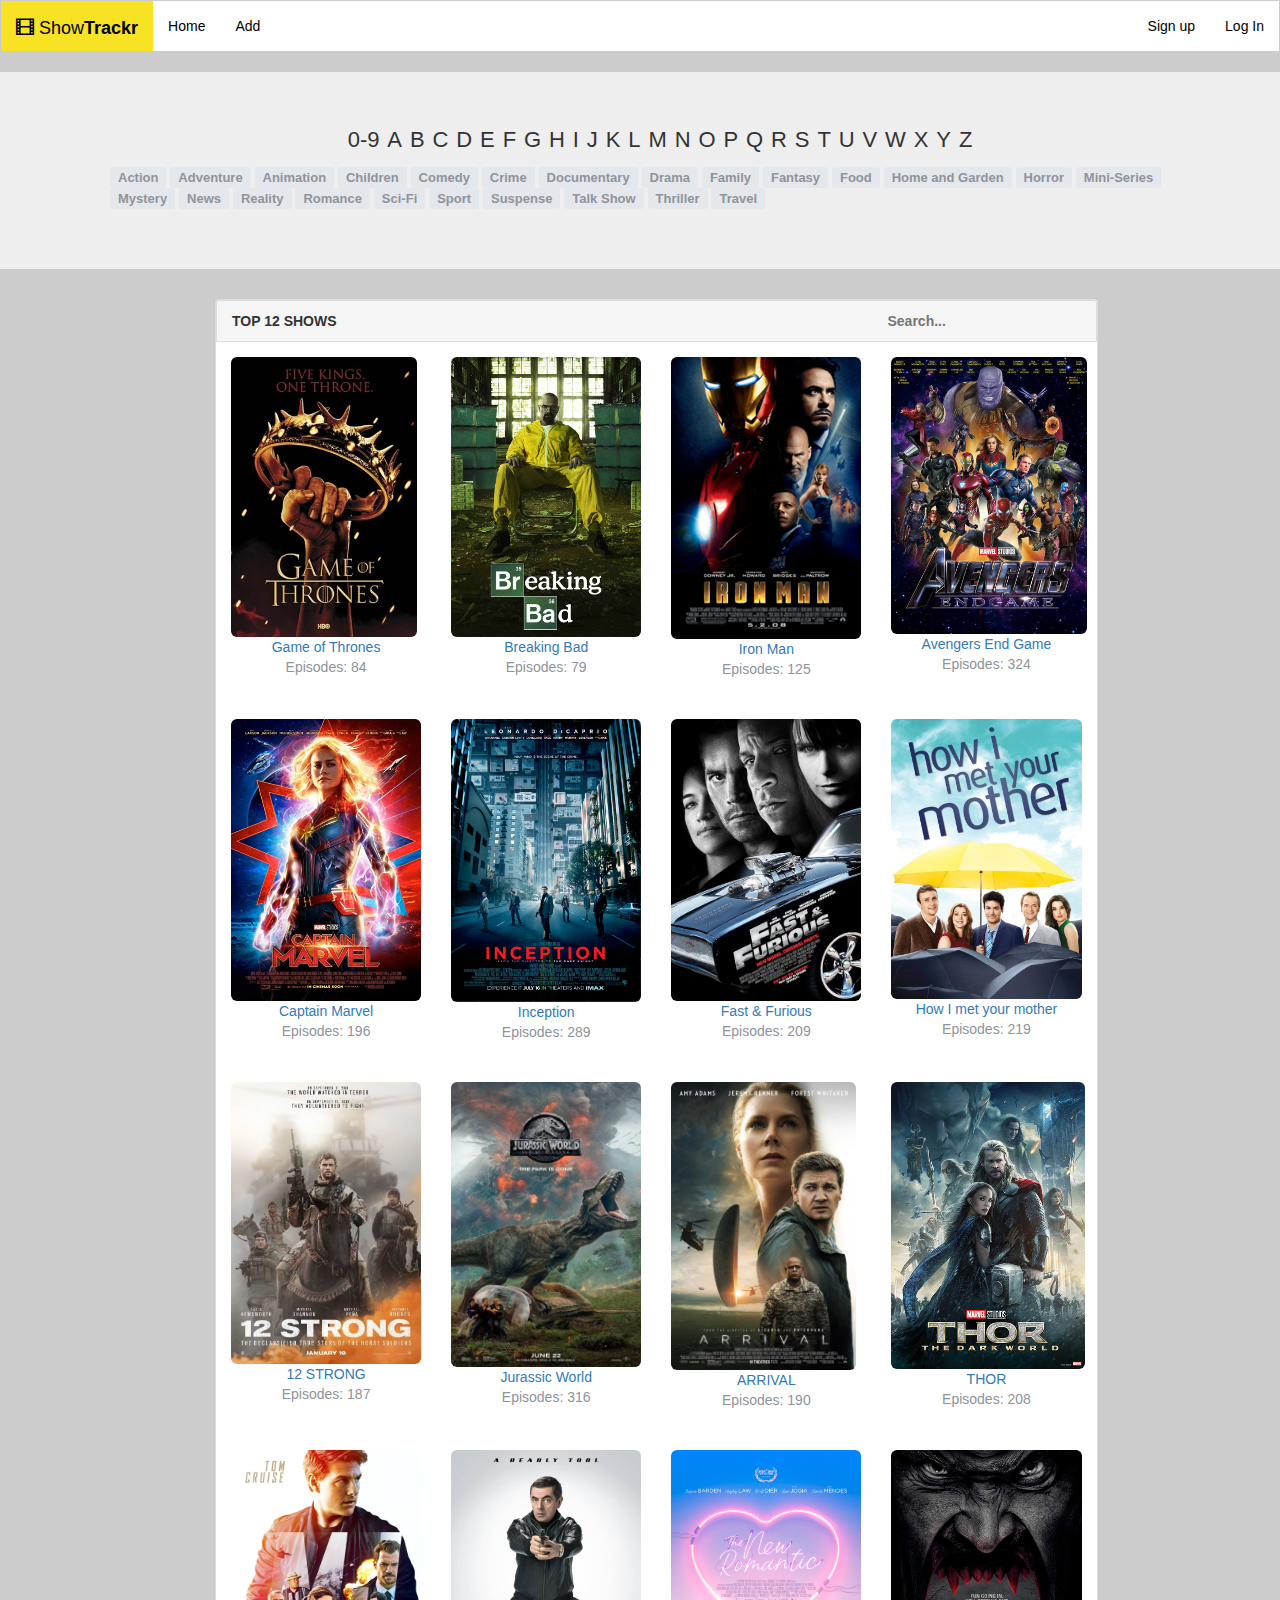
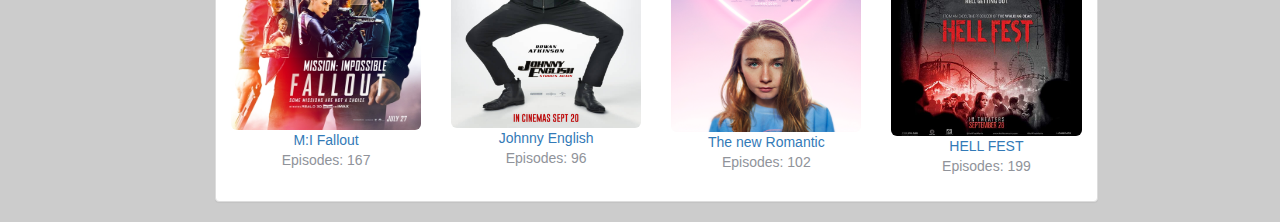
<file: index.html>
<!--======================================START_PROGRAMMING===========================================-->
<!DOCTYPE html>
<html>
<head>
<!--========================================NAVBAR_HEAD_LINE==========================================-->
  <title>Home - ShowTractr </title>

  <link rel="icon" href="/favicon.png" type="image/png">
  <link rel="stylesheet" text="text/css" href="/css/main.css">


  <link rel="stylesheet" href="https://maxcdn.bootstrapcdn.com/bootstrap/3.4.0/css/bootstrap.min.css">
  <link rel="stylesheet" href="https://cdnjs.cloudflare.com/ajax/libs/font-awesome/4.7.0/css/font-awesome.min.css">
  <script src="https://ajax.googleapis.com/ajax/libs/jquery/3.3.1/jquery.min.js"></script>
  <script src="https://maxcdn.bootstrapcdn.com/bootstrap/3.4.0/js/bootstrap.min.js"></script>
  <script src="https://cdnjs.cloudflare.com/ajax/libs/popper.js/1.14.7/umd/popper.min.js"></script>
  <script src="https://maxcdn.bootstrapcdn.com/bootstrap/4.3.1/js/bootstrap.min.js"></script>

<!--===================================================================================================-->
<style type="text/css">
  .filterDiv{
    display: none;
  }
  .show{
    display: block;
  }
</style>
</head>

<body style="background:#ccc;">

  <nav class="navbar navbar-defaulf">
   <div class="container-fluid"style="background-color:white;">
     <div class="navbar-header">
       <a class="navbar-brand" style="background-color:#F7E224; color:black;" href="/"> 
       <span class="glyphicon glyphicon-film"> </span>
        Show<strong>Trackr</strong></a>
     </div>

     <ul class=" nav navbar-nav">
      <li class="active"><a style="color:black;" href="/"> Home </a></li>
      <li class="active"><a style="color:black;" href="/add.html"> Add </a></li>
     </ul>

     <ul class="nav navbar-nav navbar-right">
      <li style="float:right"><a style="color:black;" href="/login.html"> Log In </a></li>
      <li style="float:right"><a style="color:black;" href="/signup.html"> Sign up </a></li>
     </ul>
   </div>
  </nav>

  <div class="jumbotron">
     <div class="container">
       <ul class="alphabet" style="text-align:center;">

         <li ng-repeat="char in alphabet" class="ng-scope" onclick="filterSelection('0-9')"><a class="alph">0-9</a></li>
         <li ng-repeat="char in alphabet" class="ng-scope" onclick="filterSelection('A')"><a class="alph">A</a></li>
         <li ng-repeat="char in alphabet" class="ng-scope" onclick="filterSelection('B')"><a class="alph">B</a></li>
         <li ng-repeat="char in alphabet" class="ng-scope" onclick="filterSelection('C')"><a class="alph">C</a></li>
         <li ng-repeat="char in alphabet" class="ng-scope" onclick="filterSelection('D')"><a class="alph">D</a></li>
         <li ng-repeat="char in alphabet" class="ng-scope" onclick="filterSelection('E')"><a class="alph">E</a></li>
         <li ng-repeat="char in alphabet" class="ng-scope" onclick="filterSelection('F')"><a class="alph">F</a></li>
         <li ng-repeat="char in alphabet" class="ng-scope" onclick="filterSelection('G')"><a class="alph">G</a></li>
         <li ng-repeat="char in alphabet" class="ng-scope" onclick="filterSelection('H')"><a class="alph">H</a></li>
         <li ng-repeat="char in alphabet" class="ng-scope" onclick="filterSelection('I')"><a class="alph">I</a></li>
         <li ng-repeat="char in alphabet" class="ng-scope" onclick="filterSelection('J')"><a class="alph">J</a></li>
         <li ng-repeat="char in alphabet" class="ng-scope" onclick="filterSelection('K')"><a class="alph">K</a></li>
         <li ng-repeat="char in alphabet" class="ng-scope" onclick="filterSelection('L')"><a class="alph">L</a></li>
         <li ng-repeat="char in alphabet" class="ng-scope" onclick="filterSelection('M')"><a class="alph">M</a></li>
         <li ng-repeat="char in alphabet" class="ng-scope" onclick="filterSelection('N')"><a class="alph">N</a></li>
         <li ng-repeat="char in alphabet" class="ng-scope" onclick="filterSelection('O')"><a class="alph">O</a></li>
         <li ng-repeat="char in alphabet" class="ng-scope" onclick="filterSelection('P')"><a class="alph">P</a></li>
         <li ng-repeat="char in alphabet" class="ng-scope" onclick="filterSelection('Q')"><a class="alph">Q</a></li>
         <li ng-repeat="char in alphabet" class="ng-scope" onclick="filterSelection('R')"><a class="alph">R</a></li>
         <li ng-repeat="char in alphabet" class="ng-scope" onclick="filterSelection('S')"><a class="alph">S</a></li>
         <li ng-repeat="char in alphabet" class="ng-scope" onclick="filterSelection('T')"><a class="alph">T</a></li>
         <li ng-repeat="char in alphabet" class="ng-scope" onclick="filterSelection('U')"><a class="alph">U</a></li>
         <li ng-repeat="char in alphabet" class="ng-scope" onclick="filterSelection('V')"><a class="alph">V</a></li>
         <li ng-repeat="char in alphabet" class="ng-scope" onclick="filterSelection('W')"><a class="alph">W</a></li>
         <li ng-repeat="char in alphabet" class="ng-scope" onclick="filterSelection('X')"><a class="alph">X</a></li>
         <li ng-repeat="char in alphabet" class="ng-scope" onclick="filterSelection('Y')"><a class="alph">Y</a></li>
         <li ng-repeat="char in alphabet" class="ng-scope" onclick="filterSelection('Z')"><a class="alph">Z</a></li>
       </ul>

       <ul class="genres">
         <li ng-repeat="genre in genres" class="ng-scope"><span ng-click="filterByGenre(genre)" class="ng-binding">Action</span></li>
         <li><span onclick="filterSelection('adventure')">Adventure</span></li>
         <li><span onclick="filterSelection('animation')">Animation</span></li>
         <li><span onclick="filterSelection('children')">Children</span></li>
         <li><span onclick="filterSelection('comedy')">Comedy</span></li>
         <li><span onclick="filterSelection('crime')">Crime</span></li>
         <li><span onclick="filterSelection('documentary')">Documentary</span></li>
         <li><span onclick="filterSelection('drama')">Drama</span></li>
         <li><span onclick="filterSelection('family')">Family</span></li>
         <li><span onclick="filterSelection('fantasy')">Fantasy</span></li>
         <li><span onclick="filterSelection('food')">Food</span></li>
         <li><span onclick="filterSelection('home_and_garden')">Home and Garden</span></li>
         <li><span onclick="filterSelection('horror')">Horror</span></li>
         <li><span onclick="filterSelection('mini-series')">Mini-Series</span></li><br>
         <li><span onclick="filterSelection('mystery')">Mystery</span></li>
         <li><span onclick="filterSelection('news')">News</span></li>
         <li><span onclick="filterSelection('reality')">Reality</span></li>
         <li><span onclick="filterSelection('romance')">Romance</span></li>
         <li><span onclick="filterSelection('sci-fi')">Sci-Fi</span></li>
         <li><span onclick="filterSelection('sport')">Sport</span></li>
         <li><span onclick="filterSelection('suspense')">Suspense</span></li>
         <li><span onclick="filterSelection('talk_show')">Talk Show</span></li>
         <li><span onclick="filterSelection('thriller')">Thriller</span></li>
         <li><span onclick="filterSelection('travel')">Travel</span></li>
       </ul>
    </div>
   </div>


<div class="row justify-content-center" style="margin-left:200px;">
  <div class="col-sm-10">
    <div class="panel panel-default">
      <div class="panel-heading">top 12 shows
        <div class="pull-right">
          <input class="search" type="text" placeholder="Search...">
        </div>
      </div>

     <div class="panel-body">
       <div class="row show-list">

        <div class="filterDiv G">
         <div class="col-sm-3">
           <a href="Game_of_thronas.html">
            <img src="img/assignment0.jpeg" width="98%"></a>
           <div class="text-center">
             <a href="Game_of_thronas.html">Game of Thrones</a>
             <p>Episodes: 84</p>
           </div>
          </div>
         </div>

         <div class="filterDiv B">
         <div class="col-sm-3">
         <img src="img/assignment2.jpeg" width="100%">
           <div class="text-center">
             <a href="Breaking Bad">Breaking Bad</a>
             <p>Episodes: 79</p>
           </div>
          </div>
         </div>

         <div class="col-sm-3">
          <div class="filterDiv I">
         <img src="img/assignment4.jpeg" width="100%" height="83%">
           <div class="text-center">
             <a href="Iron Man">Iron Man</a>
             <p>Episodes: 125</p>
           </div>
          </div>
         </div>


         <div class="col-sm-3">
          <div class="filterDiv A">
         <img src="img/assignment5.jpeg" width="103%" height="75%">
           <div class="text-center">
             <a href="Avengers End Game">Avengers End Game</a>
             <p>Episodes: 324</p>
           </div>
          </div>
         </div>

        </div>
      </div>

      <!-- Next row start-->

      <div class="panel-body">
        <div class="row show-list">

          <div class="col-sm-3">
            <div class="filterDiv C">
          <img src="img/assignment6.jpeg" width="100%" height="83%">
            <div class="text-center">
              <a href="Captain Marvel">Captain Marvel</a>
              <p>Episodes: 196</p>
            </div>
            </div>
          </div>

          <div class="col-sm-3">
            <div class="filterDiv I">
          <img src="img/assignment7.jpeg" width="100%" height="83%">
            <div class="text-center">
              <a href="Inception">Inception</a>
              <p>Episodes: 289</p>
            </div>
            </div>
          </div>

          <div class="col-sm-3">
            <div class="filterDiv F">
          <img src="img/assignment8.jpeg" width="100%" height="83%">
            <div class="text-center">
              <a href="Fast & Furious">Fast & Furious</a>
              <p>Episodes: 209</p>
            </div>
            </div>
          </div>

          <div class="col-sm-3">
            <div class="filterDiv H">
          <img src="img/assignment1.jpeg" width="100%" height="83%">
            <div class="text-center">
              <a href="How I met your mother">How I met your mother</a>
              <p>Episodes: 219</p>
            </div>
            </div>
          </div>


        </div>
      </div>

      <!-- Next row start-->

      <div class="panel-body">
        <div class="row show-list">

          <div class="col-sm-3">
            <div class="filterDiv 0-9">
          <img src="img/assignment9.jpg" width="100%" height="83%">
            <div class="text-center">
              <a href="Captain Marvel">12 STRONG</a>
              <p>Episodes: 187</p>
            </div>
            </div>
          </div>

          <div class="col-sm-3">
            <div class="filterDiv J">
          <img src="img/assignment12.jpeg" width="100%" height="83%">
            <div class="text-center">
              <a href="Captain Marvel">Jurassic World</a>
              <p>Episodes: 316</p>
            </div>
            </div>
          </div>

          <div class="col-sm-3">
            <div class="filterDiv A">
          <img src="img/assignment16.jpg" width="97%" height="83%">
            <div class="text-center">
              <a href="Captain Marvel">ARRIVAL</a>
              <p>Episodes: 190</p>
            </div>
          </div>
          </div>

          <div class="col-sm-3">
            <div class="filterDiv T">
          <img src="img/assignment19.jpg" width="102%" height="83%">
            <div class="text-center">
              <a href="Captain Marvel">THOR</a>
              <p>Episodes: 208</p>
            </div>
          </div>
          </div>

        </div>
      </div>

      <!-- Next row start-->

      <div class="panel-body">
        <div class="row show-list">

          <div class="col-sm-3">
            <div class="filterDiv M">
          <img src="img/assignment17.jpg" width="100%" height="83%">
            <div class="text-center">
              <a href="Captain Marvel">M:I Fallout</a>
              <p>Episodes: 167</p>
            </div>
          </div>
          </div>

          <div class="col-sm-3">
            <div class="filterDiv J">
          <img src="img/assignment20.jpg" width="100%" height="83%">
            <div class="text-center">
              <a href="Captain Marvel">Johnny English</a>
              <p>Episodes: 96</p>
            </div>
          </div>
          </div>

          <div class="col-sm-3">
            <div class="filterDiv T">
          <img src="img/assignment22.jpg" width="100%" height="83%">
            <div class="text-center">
              <a href="Captain Marvel">The new Romantic</a>
              <p>Episodes: 102</p>
            </div>
          </div>
          </div>

          <div class="col-sm-3">
            <div class="filterDiv H">
          <img src="img/assignment21.jpeg" width="100%" height="83%">
            <div class="text-center">
              <a href="Captain Marvel">HELL FEST</a>
              <p>Episodes: 199</p>
            </div>
          </div>
          </div>

        </div>
      </div>

    </div>
  </div>
</div>

  <script type="text/javascript" src="/js/main.js"></script>
</body>
</html>
</file>
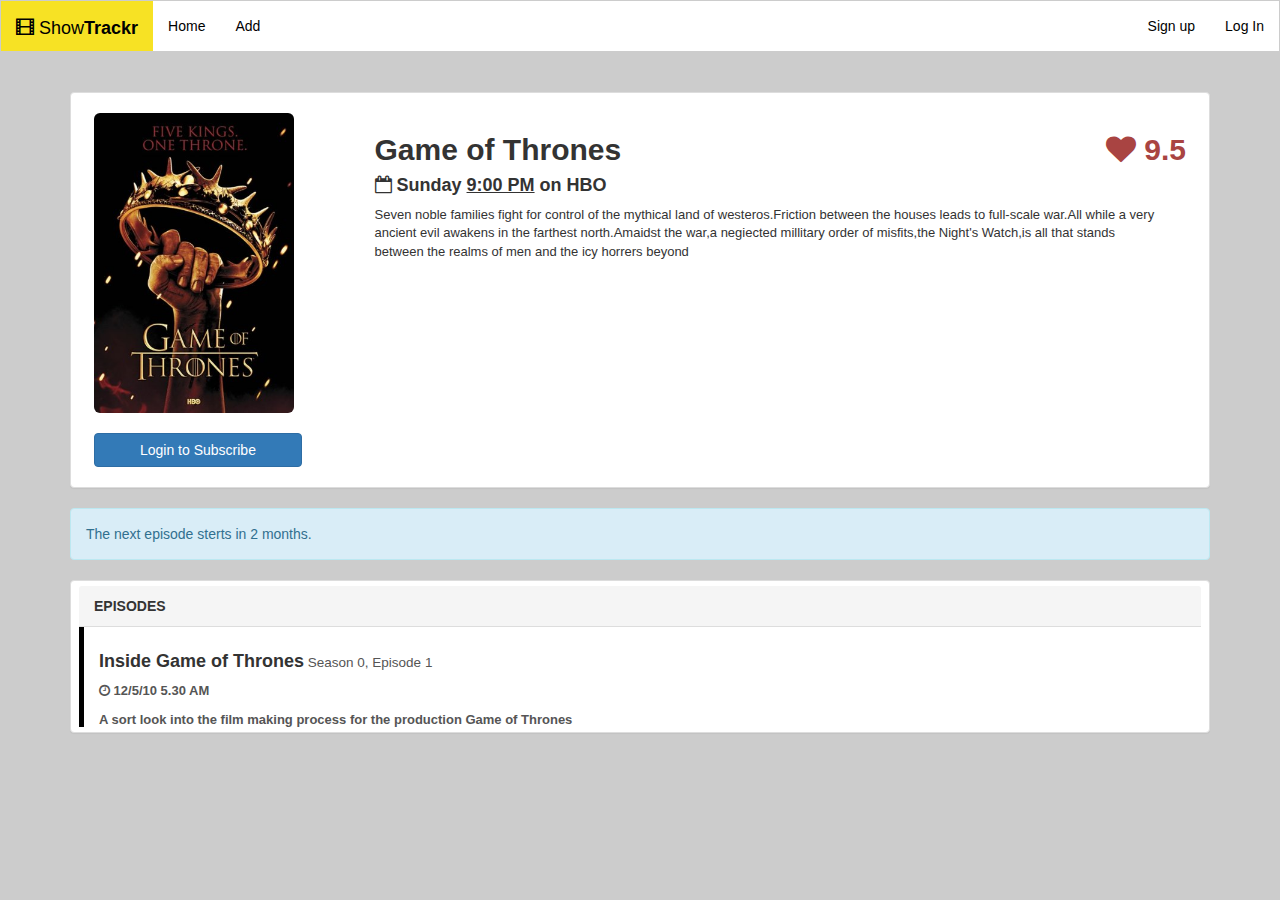
<file: Game_of_thronas.html>
<!DOCTYPE html>
<html>
<head>
  <title> Game of Thrones </title>
  <link rel="stylesheet" text="text/css" href="/css/Game_of_thronas.css">

  <link rel="stylesheet" href="https://maxcdn.bootstrapcdn.com/bootstrap/3.4.0/css/bootstrap.min.css">
  <link rel="stylesheet" href="https://cdnjs.cloudflare.com/ajax/libs/font-awesome/4.7.0/css/font-awesome.min.css">
  <script src="https://ajax.googleapis.com/ajax/libs/jquery/3.3.1/jquery.min.js"></script>
  <script src="https://maxcdn.bootstrapcdn.com/bootstrap/3.4.0/js/bootstrap.min.js"></script>
  <script src="https://cdnjs.cloudflare.com/ajax/libs/popper.js/1.14.7/umd/popper.min.js"></script>
  <script src="https://maxcdn.bootstrapcdn.com/bootstrap/4.3.1/js/bootstrap.min.js"></script>

<style>

</style>
</head>

<body style="background:#ccc;">

  <nav class="navbar navbar-defaulf">
   <div class="container-fluid"style="background-color:white;">
     <div class="navbar-header">
       <a class="navbar-brand" style="background-color:#F7E224; color:black;" href="/index.html"> 
       <span class="glyphicon glyphicon-film"> </span>
        Show<strong>Trackr</strong></a>
     </div>

     <ul class=" nav navbar-nav">
      <li class="active"><a style="color:black;" href="/index.html"> Home </a></li>
      <li class="active"><a style="color:black;" href="/add.html"> Add </a></li>
     </ul>

     <ul class="nav navbar-nav navbar-right">
      <li style="float:right"><a style="color:black;" href="/login.html"> Log In </a></li>
      <li style="float:right"><a style="color:black;" href="/signup.html"> Sign up </a></li>
     </ul>
   </div>
  </nav>

<br>

   <div class="container">
    <div class="panel panel-default">
      <div class="panel-body">
        <div class="row">
          <div class="pull-left col-sm-3">

            <a href="Game_of_thronas.html">
            <img src="img/assignment0.jpeg" width="200px"></a>
            <br><br>

            <a href="/login.html">
            <button onclick="" class="btn btn-primary">Login to Subscribe</button></a>

          </div>
            <div class="col-sm-9">
              <h2 class="heading">
                <b>Game of Thrones</b>
                <b class="pull-right text-danger"><i class="fa fa-heart"></i> 9.5</b>
              </h2>
              <h4 class="subheading">
                <i class="fa fa-calendar-o"></i> <b>Sunday <u>9:00 PM</u> on HBO</b>
              </h4>
              <p>
                Seven noble families fight for control of the mythical land of westeros.Friction between the houses leads to full-scale war.All while a very<br>
                ancient evil awakens in the farthest north.Amaidst the war,a negiected millitary order of misfits,the Night's Watch,is all that stands<br>
                between the realms of men and the icy horrers beyond
              </p>
            </div>
          </div>
      </div>
   </div>
 </div>

<div class="container">
<div class="alert alert-info ng-binding" ng-show="nextEpisode"> 
  The next episode sterts in 2 months.
</div></div>

<div class="container">
 <div class="panel panel-default second-panel">
  <div class="panel-heading">
    Episodes
  </div>
  <div class="bordp panel-body">
    <div class="episode">
      <h4><b>Inside Game of Thrones<b><small><span style="color:#555555;"> Season 0, Episode 1</span></small></h4>
      <p><span style="color:#555555;"><i class="fa fa-clock-o"></i> 12/5/10 5.30 AM</span></p>
      <p><span style="color:#555555;">A sort look into the film making process for the production Game of Thrones</span></p>
   </div>
  </div>
</div>
</div>



</body>
</html>
</file>
<file: css/main.css>
a.navbar-brand:hover{
  background-color: #FFD700;
  color: #333;
}

div.jumbotron {
  padding: 50px;
}

.f{
    float: left;
    background-color:#e6e6e6 ;
    margin-right: 10px;
    padding: 1px;
    padding-left:6px;
    padding-right:6px;
    color: #8c8c8c;
}

.body{
  background-color:#e4e7ec;
}

.alphabet {
  cursor: pointer;
}

.alphabet li {
  display: inline-block;
  margin:2px;
  font-size:22px;
}

.genres {
  cursor: pointer;
}

.genres li {
   display: inline-block;
   background-color: #e4e7ec;
   color: #90939a;
   font-weight:bold;
   font-size: 13px;
   padding: 4px 8px 4px 8px;
   border-radius: 3px 3px 3px 3px;
   line-height: 1;
 }
ul.alphabet li a.alph{
text-decoration: none;
color: #333;
}
ul.alphabet li a.alph:hover{
 text-decoration: none;
 color:blue;
  }
 .genres li:hover {
  background-color: #87878A;
  color: white;
 }

 .panel {
    background-color: #fff;
  }

 .panel-default .panel-heading {
    background-color: #f6f6f6;
    border-color: #cfd9db;
    border-style:solid;
    border-width:1px 1px 1px 1px;
    font-weight: bold;
    font-size: 14;
    text-transform: uppercase;
    padding:10px 15px 10px 15px;
}

.panel-body {
    padding:15px;
}

.pull-right {
    float: right;
}

.search {
    border: 0;
    background-color: transparent;
    color: #4f4f4f;
    font-size:20;
    margin:-5px;
}

  .col-sm-3{
    font-size: 14px;
 }

  a {
    color: #000;
 }

  img{
    border-radius: 6px;
}

  .text-center {
    text-align: center;
 }

p{
    color: #90939a;
 }
</file>
<file: css/Game_of_thronas.css>
body{
  background-color:#e4e7ec;
}

 .panel-default {
    background-color: #fff;
    border-color: #cfd9db;
    border-style:solid;
    border-width:1px 1px 1px 1px;
    padding:5px 8px 5px 8px;
 }

 .panel-body {
    padding:15px;
 }

img{
  border-radius:6px;
}

.btn{
  width:83%;
  border:1px solid;
  border-radius:0px;
  color:#fff;
  font-size:14px;
  font-weight:bold;
}

.pull-right {
  float: right;
}

h2{
  font-size:30px;
}


h4{
  font-size:18px;
}

p{
  font-size:13px;
}

.second-panel {
   background-color: blue;
   border-color: #cfd9db;
   border-style:solid;
   border-width:1px 1px 1px 1px;
   padding:5px 8px 5px 8px;
}

 .panel-heading {
   background-color: #f6f6f6;
   font-weight: bold;
   font-size: 14px;
   text-transform: uppercase;
   border-bottom: 2px solid gray;
}

.bordp{
  border-left:5px solid black;
  height:100px;
}
</file>
